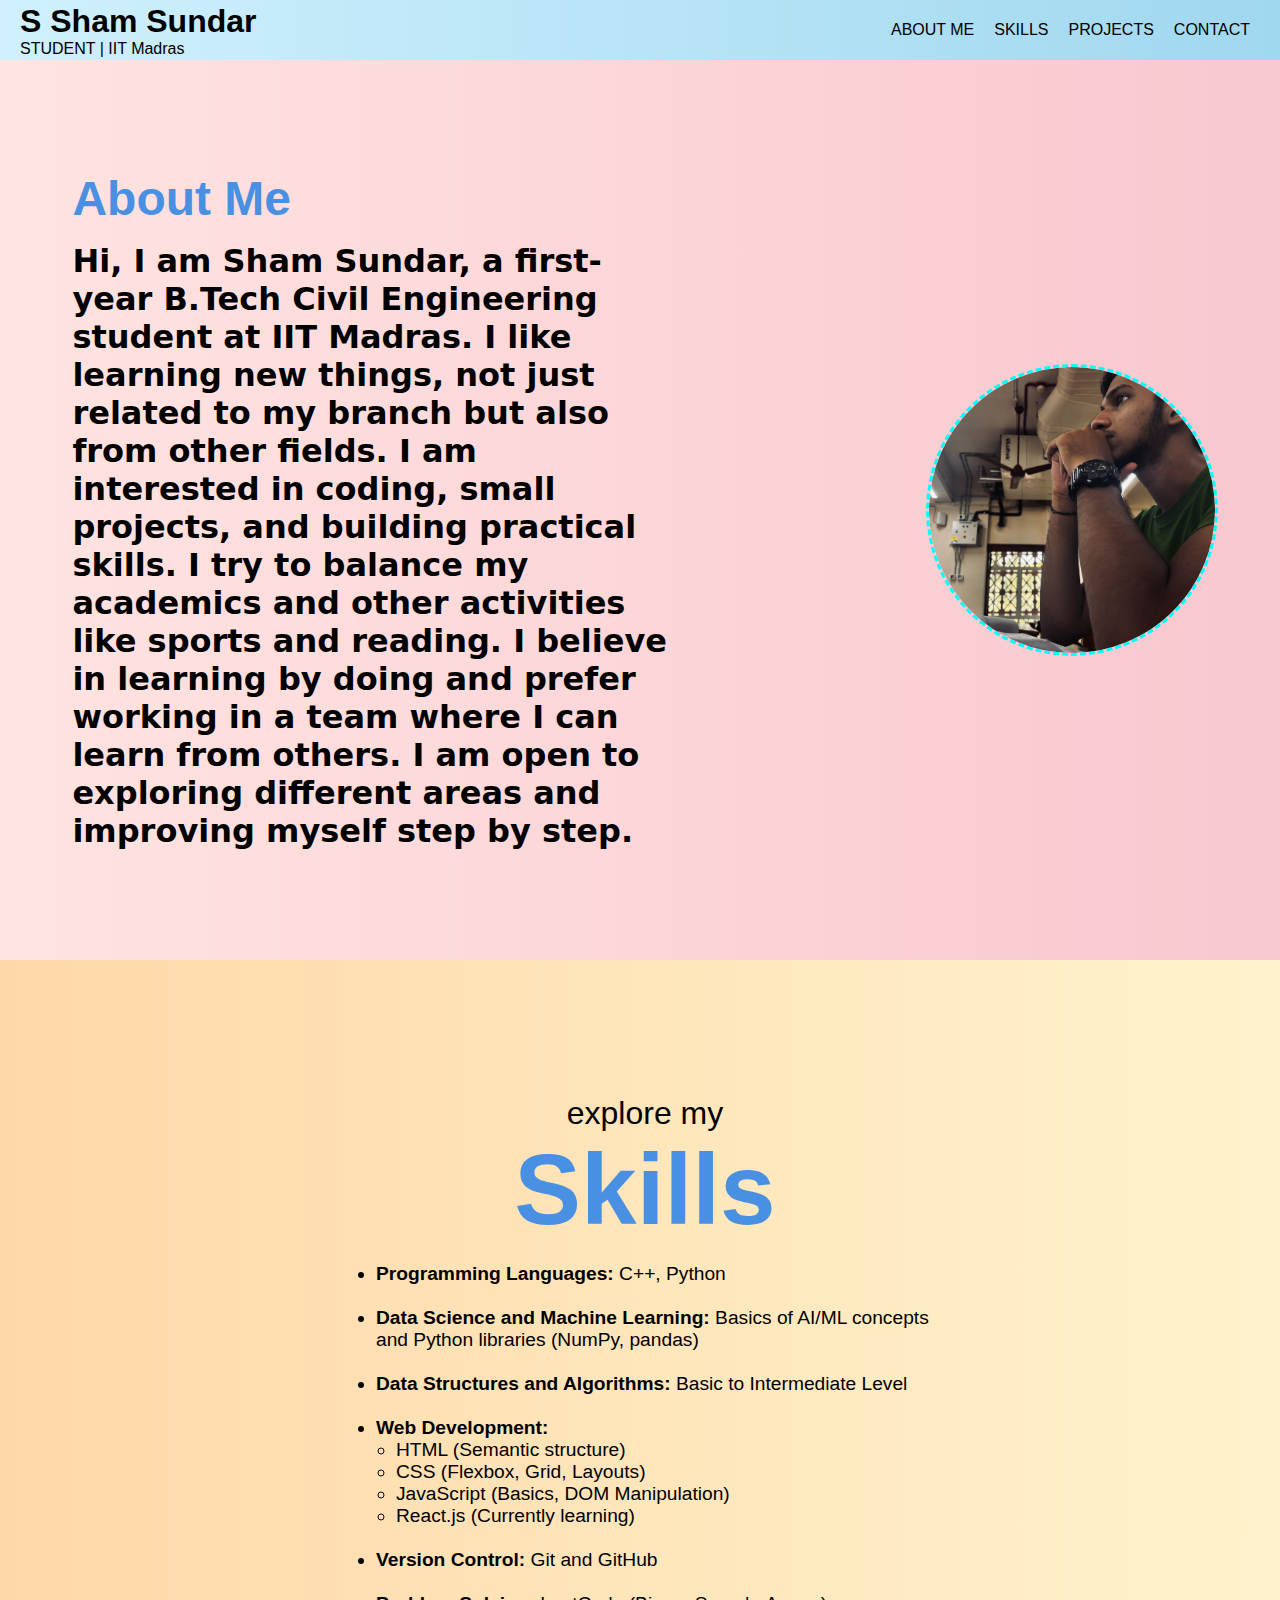
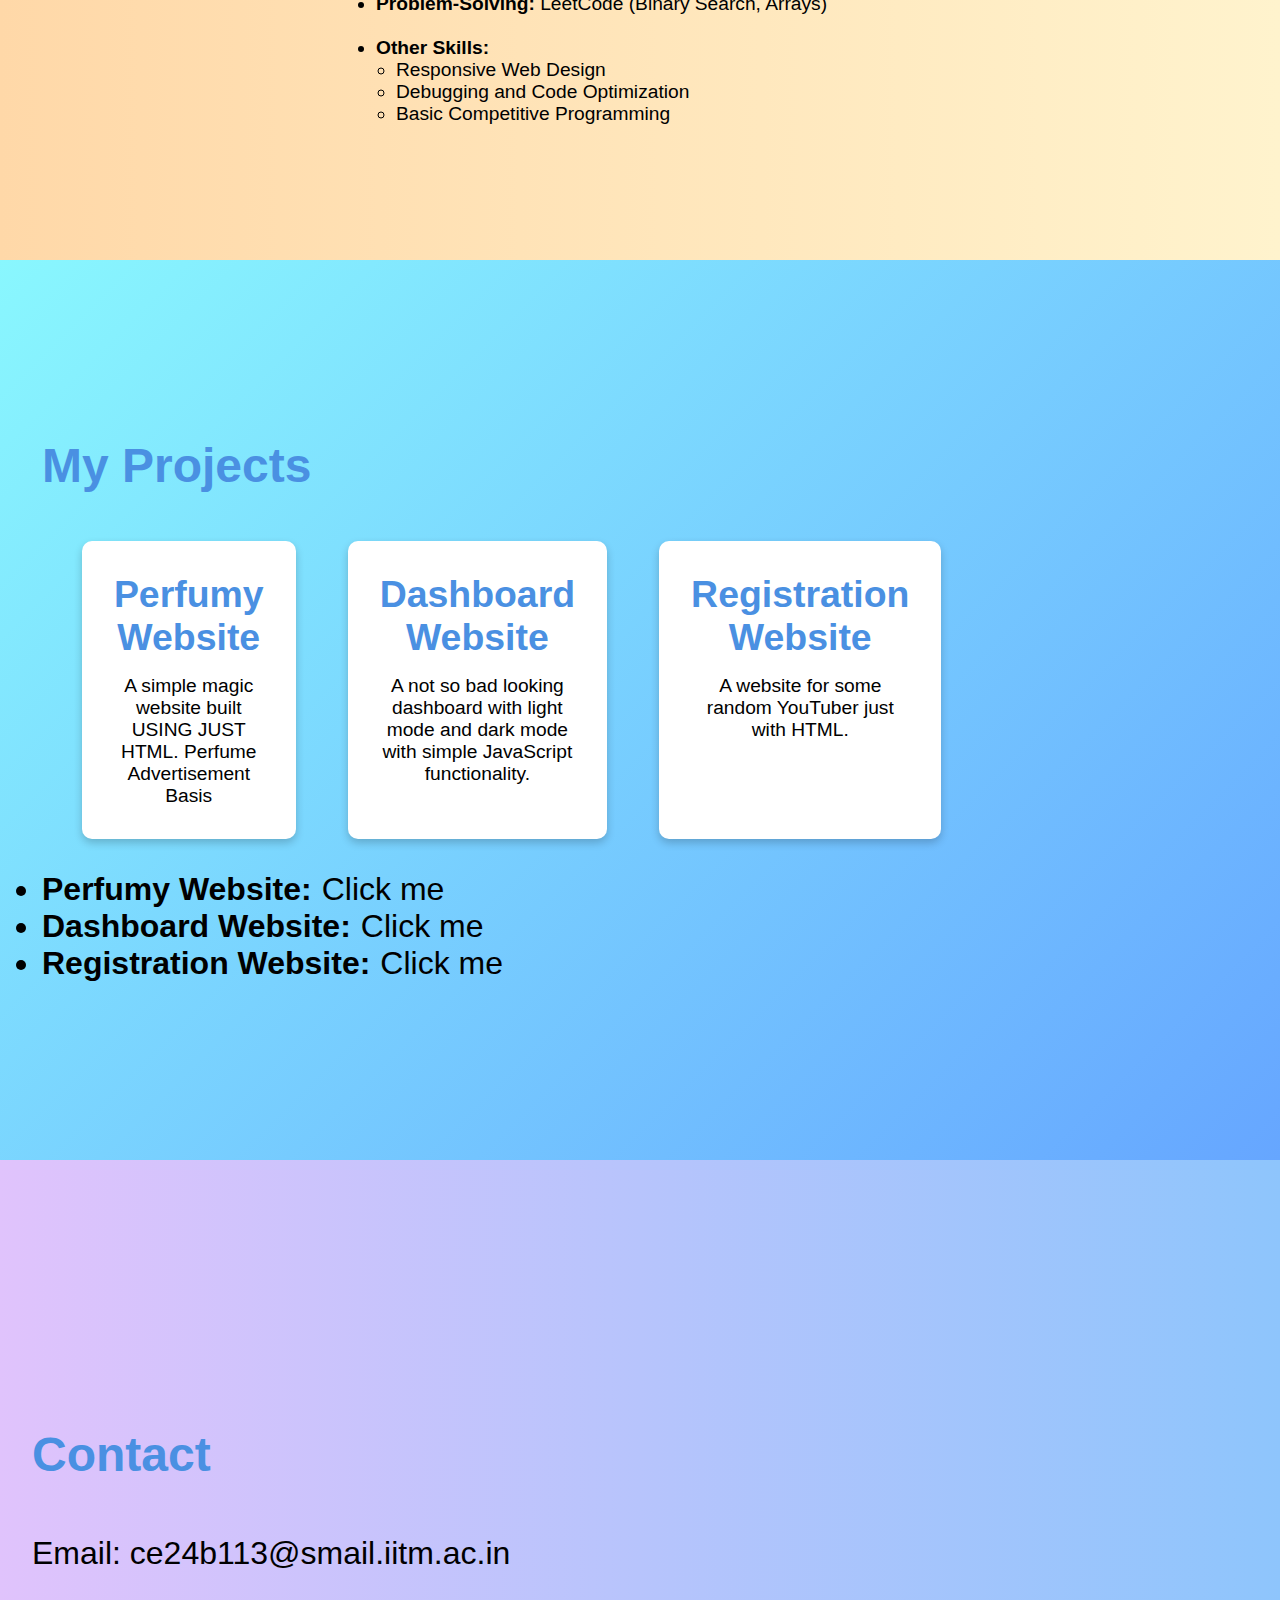
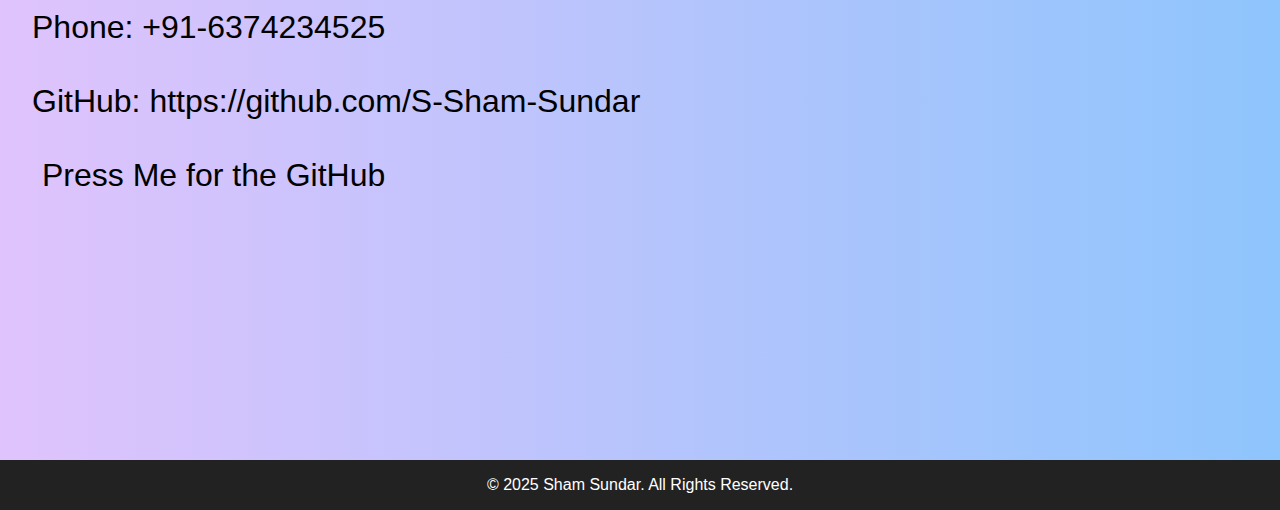
<file: index.html>
<!DOCTYPE html>
<html lang="en">

<head>
    <meta charset="UTF-8">
    <meta name="viewport" content="width=device-width, initial-scale=1.0">
    <title>Sham's Portfolio</title>
    <link rel="stylesheet" href="index.css">
    <script src="index.js"></script>
</head>

<body>

    <div class="navbar">
        <div class="navleft">
            <h1>S Sham Sundar</h1>
            <p>STUDENT | IIT Madras</p>
        </div>
        <div class="navright">
            <a href="#about">ABOUT ME</a>
            <a href="#skills">SKILLS</a>
            <a href="#projects">PROJECTS</a>
            <a href="#contact">CONTACT</a>
        </div>
    </div>

    <div class="middle">
        <section id="about" style="background: linear-gradient(to right, #ffe4e1, #f9c7cf);">
            <div class="about passage">
                <h2>About Me</h2>
                <p class="aboutme">Hi, I am Sham Sundar, a first-year B.Tech Civil Engineering student at IIT Madras. I
                    like learning new things, not just related to my branch but also from other fields. I am interested
                    in coding, small projects, and building practical skills. I try to balance my academics and other
                    activities like sports and reading. I believe in learning by doing and prefer working in a team
                    where I can learn from others. I am open to exploring different areas and improving myself step by
                    step.</p>
            </div>
            <div class="imgs">
                <img class="img" src="new.png">
            </div>

        </section>

        <section id="skills" style="background: linear-gradient(to right, #ffd8a8, #fff3cd);">
            <div class="about passage">
                <p class="exploremy">explore my </p>
                <h2 class="skillstext">Skills</h2>
                <div class="skills-content">
                    <ul>
                        <li><strong>Programming Languages:</strong> C++, Python</li>
                        <br>
                        <li><strong>Data Science and Machine Learning:</strong> Basics of AI/ML concepts and Python libraries (NumPy, pandas)</li>
                        <br>
                        <li><strong>Data Structures and Algorithms:</strong> Basic to Intermediate Level</li>
                        <br>
                        <li><strong>Web Development:</strong>
                            <ul>
                                <li>HTML (Semantic structure)</li>
                                <li>CSS (Flexbox, Grid, Layouts)</li>
                                <li>JavaScript (Basics, DOM Manipulation)</li>
                                <li>React.js (Currently learning)</li>
                            </ul>
                        </li>
                        <br>
                        <li><strong>Version Control:</strong> Git and GitHub</li>
                        <br>
                        <li><strong>Problem-Solving:</strong> LeetCode (Binary Search, Arrays)</li>
                        <br>
                        <li><strong>Other Skills:</strong>
                            <ul>
                                <li>Responsive Web Design</li>
                                <li>Debugging and Code Optimization</li>
                                <li>Basic Competitive Programming</li>
                            </ul>
                        </li>
                    </ul>
                </div>
            </div>
        </section>




        <section id="projects" style="background:linear-gradient(135deg, #89f7fe, #66a6ff);">
            <div class="about passage">
                <h2>My Projects</h2>
                <div class="projects-container">
                    <a href="https://s-sham-sundar.github.io/perfumy-website/" class="card-link">
                        <div class="project-card">
                            <h3>Perfumy Website</h3>
                            <p>A simple magic website built USING JUST HTML. Perfume Advertisement Basis</p>
                        </div>
                    </a>
                    <a href="https://s-sham-sundar.github.io/dashboard-project/" class="card-link">
                        <div class="project-card">
                            <h3>Dashboard Website</h3>
                            <p>A not so bad looking dashboard with light mode and dark mode with simple JavaScript functionality.</p>
                        </div>
                    </a>
                    <a href="https://s-sham-sundar.github.io/registration-website/" class="card-link">
                        <div class="project-card">
                            <h3>Registration Website</h3>
                            <p>A website for some random YouTuber just with HTML.</p>
                        </div>
                    </a>
                </div>
                <div class="links">
                    <li><strong>Perfumy Website:</strong><a href="https://s-sham-sundar.github.io/perfumy-website/">Click me</a></li>
                    <li><strong>Dashboard Website:</strong><a href="https://s-sham-sundar.github.io/dashboard-project/">Click me</a></li>
                    <li><strong>Registration Website:</strong><a href="https://s-sham-sundar.github.io/registration-website/">Click me</a></li>
                </div>
            </div>
        </section>
        


        <section id="contact" style="background: linear-gradient(to right, #e0c3fc, #8ec5fc);">
            <div class="contact">
                <h2>Contact</h2>
                <br>
                <p>Email: ce24b113@smail.iitm.ac.in</p>
                <br>
                <p>Phone: +91-6374234525</p>
                <br>
                <p>GitHub: https://github.com/S-Sham-Sundar  <br> <br> <a href="https://github.com/S-Sham-Sundar" target="_blank">Press Me for the GitHub</a></p>
            </div>
        </section>

    </div>
    <button onclick="scrollToTop()" id="scrollBtn">↑</button>


    <footer>
        <p>© 2025 Sham Sundar.  All Rights Reserved.</p>
    </footer>

</body>

</html>
</file>
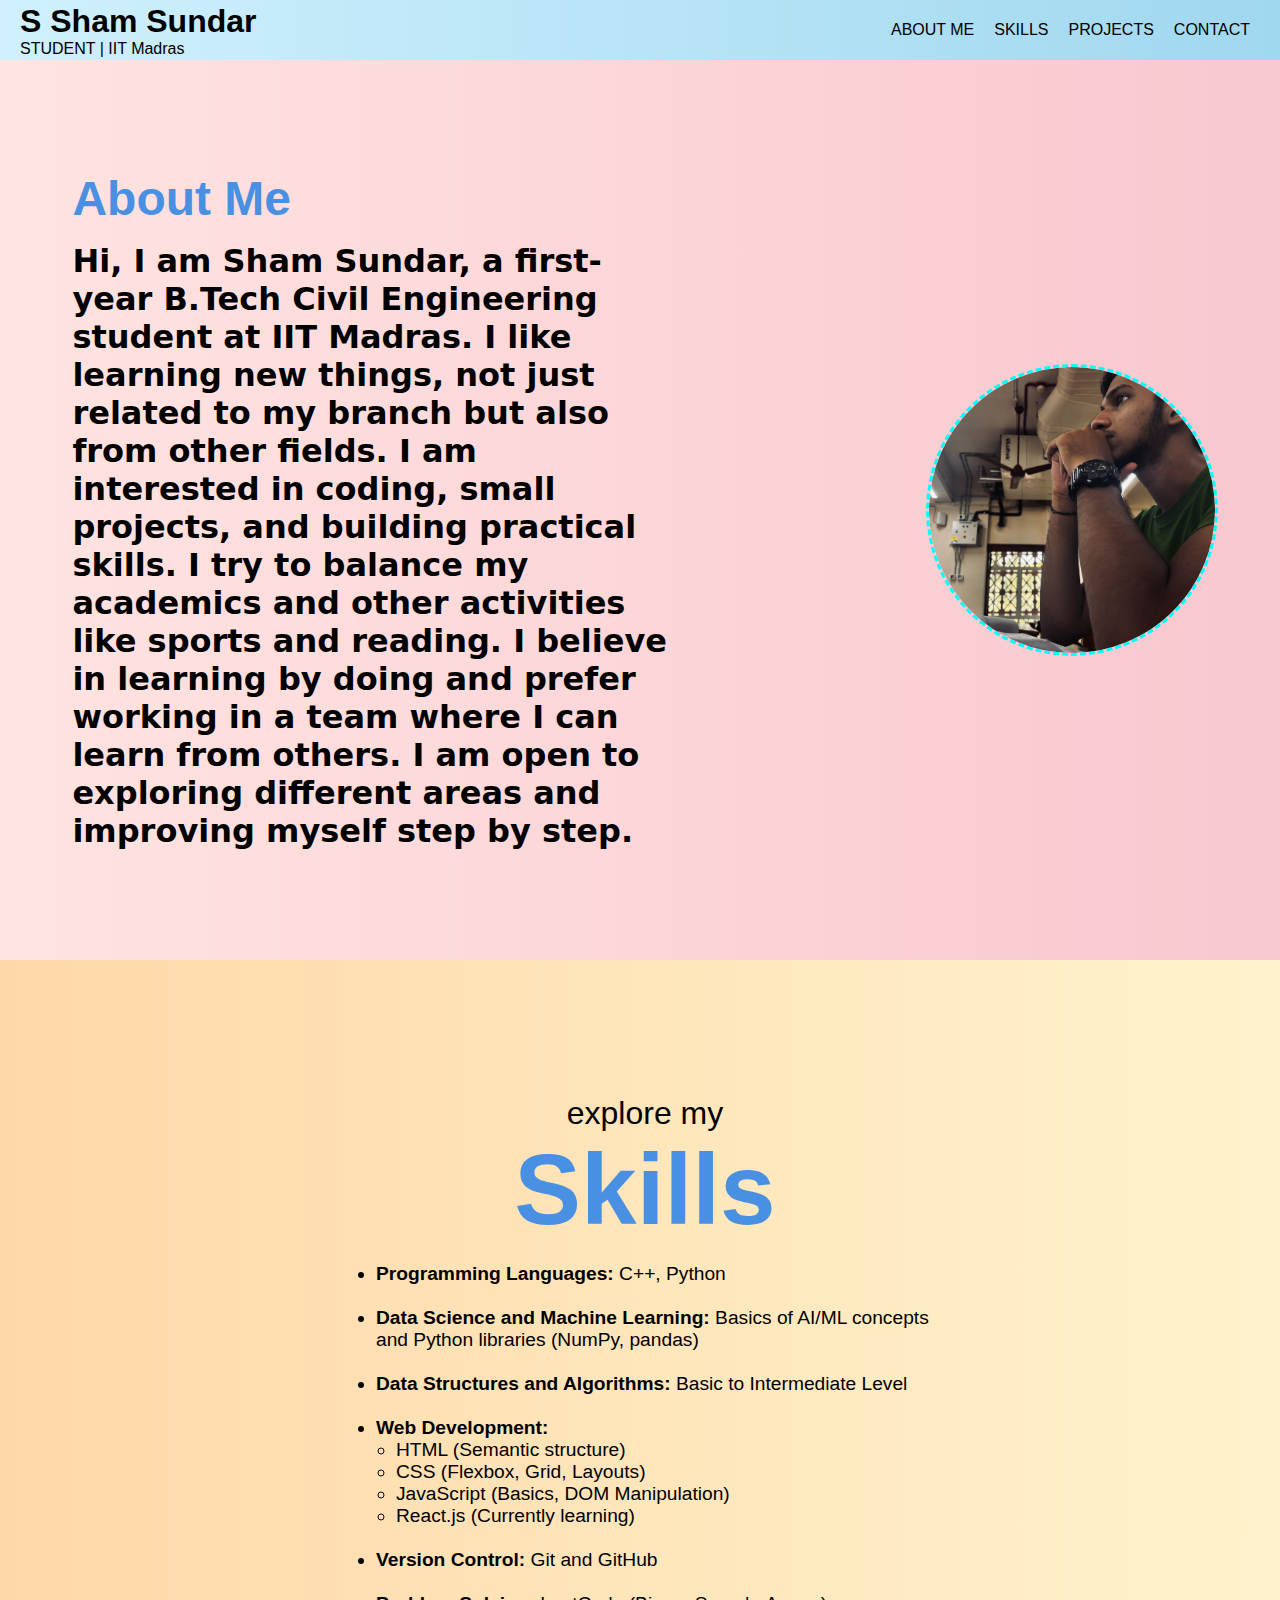
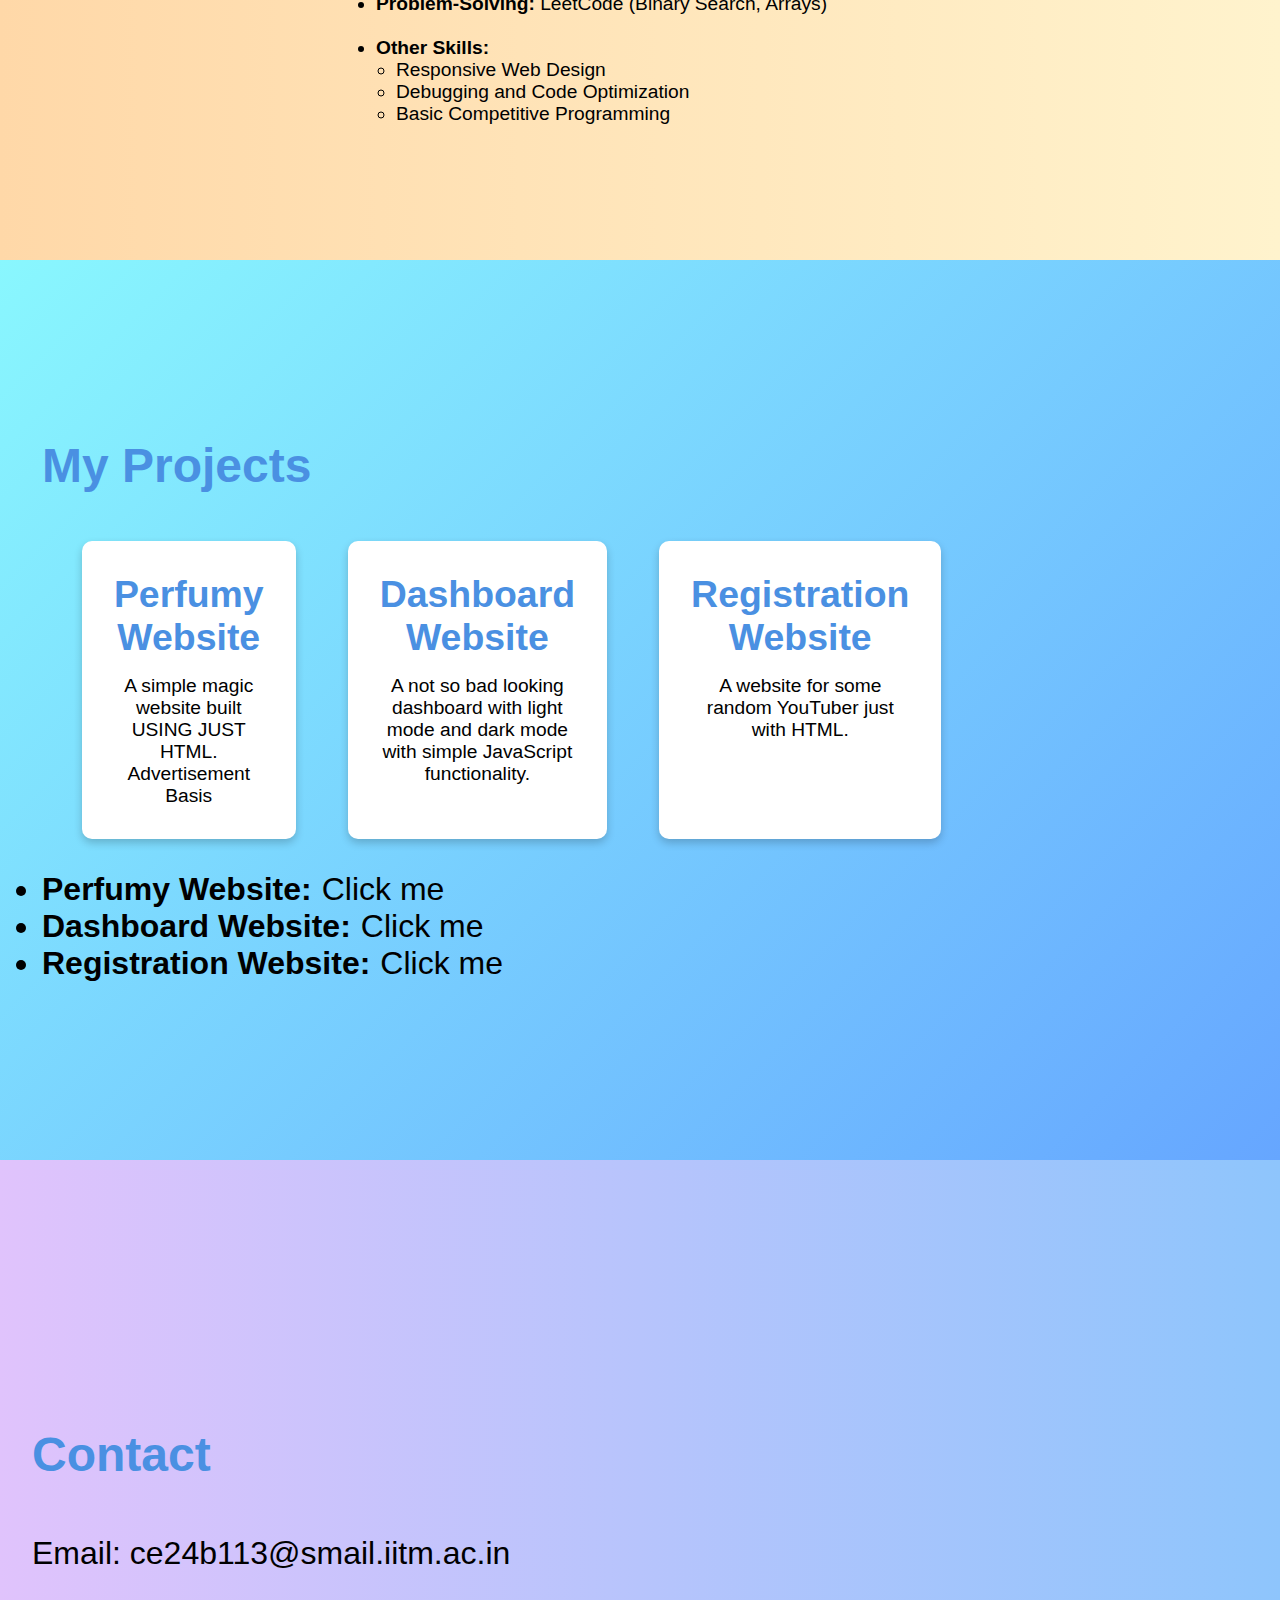
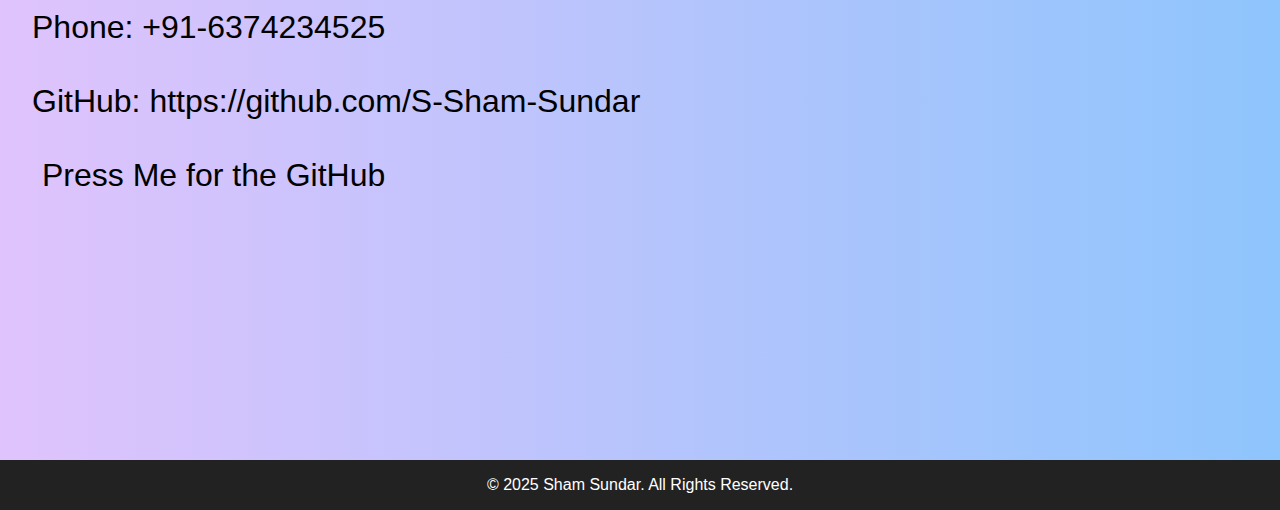
<file: Portfolio project/index.html>
<!DOCTYPE html>
<html lang="en">

<head>
    <meta charset="UTF-8">
    <meta name="viewport" content="width=device-width, initial-scale=1.0">
    <title>Sham's Portfolio</title>
    <link rel="stylesheet" href="index.css">
    <script src="index.js"></script>
</head>

<body>

    <div class="navbar">
        <div class="navleft">
            <h1>S Sham Sundar</h1>
            <p>STUDENT | IIT Madras</p>
        </div>
        <div class="navright">
            <a href="#about">ABOUT ME</a>
            <a href="#skills">SKILLS</a>
            <a href="#projects">PROJECTS</a>
            <a href="#contact">CONTACT</a>
        </div>
    </div>

    <div class="middle">
        <section id="about" style="background: linear-gradient(to right, #ffe4e1, #f9c7cf);">
            <div class="about passage">
                <h2>About Me</h2>
                <p class="aboutme">Hi, I am Sham Sundar, a first-year B.Tech Civil Engineering student at IIT Madras. I
                    like learning new things, not just related to my branch but also from other fields. I am interested
                    in coding, small projects, and building practical skills. I try to balance my academics and other
                    activities like sports and reading. I believe in learning by doing and prefer working in a team
                    where I can learn from others. I am open to exploring different areas and improving myself step by
                    step.</p>
            </div>
            <div class="imgs">
                <img class="img" src="new.png">
            </div>

        </section>

        <section id="skills" style="background: linear-gradient(to right, #ffd8a8, #fff3cd);">
            <div class="about passage">
                <p class="exploremy">explore my </p>
                <h2 class="skillstext">Skills</h2>
                <div class="skills-content">
                    <ul>
                        <li><strong>Programming Languages:</strong> C++, Python</li>
                        <br>
                        <li><strong>Data Science and Machine Learning:</strong> Basics of AI/ML concepts and Python libraries (NumPy, pandas)</li>
                        <br>
                        <li><strong>Data Structures and Algorithms:</strong> Basic to Intermediate Level</li>
                        <br>
                        <li><strong>Web Development:</strong>
                            <ul>
                                <li>HTML (Semantic structure)</li>
                                <li>CSS (Flexbox, Grid, Layouts)</li>
                                <li>JavaScript (Basics, DOM Manipulation)</li>
                                <li>React.js (Currently learning)</li>
                            </ul>
                        </li>
                        <br>
                        <li><strong>Version Control:</strong> Git and GitHub</li>
                        <br>
                        <li><strong>Problem-Solving:</strong> LeetCode (Binary Search, Arrays)</li>
                        <br>
                        <li><strong>Other Skills:</strong>
                            <ul>
                                <li>Responsive Web Design</li>
                                <li>Debugging and Code Optimization</li>
                                <li>Basic Competitive Programming</li>
                            </ul>
                        </li>
                    </ul>
                </div>
            </div>
        </section>




        <section id="projects" style="background:linear-gradient(135deg, #89f7fe, #66a6ff);">
            <div class="about passage">
                <h2>My Projects</h2>
                <div class="projects-container">
                    <a href="https://s-sham-sundar.github.io/perfumy-website/" class="card-link">
                        <div class="project-card">
                            <h3>Perfumy Website</h3>
                            <p>A simple magic website built USING JUST HTML. Advertisement Basis</p>
                        </div>
                    </a>
                    <a href="https://s-sham-sundar.github.io/dashboard-project/" class="card-link">
                        <div class="project-card">
                            <h3>Dashboard Website</h3>
                            <p>A not so bad looking dashboard with light mode and dark mode with simple JavaScript functionality.</p>
                        </div>
                    </a>
                    <a href="https://s-sham-sundar.github.io/registration-website/" class="card-link">
                        <div class="project-card">
                            <h3>Registration Website</h3>
                            <p>A website for some random YouTuber just with HTML.</p>
                        </div>
                    </a>
                </div>
                <div class="links">
                    <li><strong>Perfumy Website:</strong><a href="https://s-sham-sundar.github.io/perfumy-website/">Click me</a></li>
                    <li><strong>Dashboard Website:</strong><a href="https://s-sham-sundar.github.io/dashboard-project/">Click me</a></li>
                    <li><strong>Registration Website:</strong><a href="https://s-sham-sundar.github.io/registration-website/">Click me</a></li>
                </div>
            </div>
        </section>
        


        <section id="contact" style="background: linear-gradient(to right, #e0c3fc, #8ec5fc);">
            <div class="contact">
                <h2>Contact</h2>
                <br>
                <p>Email: ce24b113@smail.iitm.ac.in</p>
                <br>
                <p>Phone: +91-6374234525</p>
                <br>
                <p>GitHub: https://github.com/S-Sham-Sundar  <br> <br> <a href="https://github.com/S-Sham-Sundar" target="_blank">Press Me for the GitHub</a></p>
            </div>
        </section>

    </div>
    <button onclick="scrollToTop()" id="scrollBtn">↑</button>


    <footer>
        <p>© 2025 Sham Sundar.  All Rights Reserved.</p>
    </footer>

</body>

</html>
</file>
<file: index.css>
* {
    margin: 0;
    padding: 0;
    box-sizing: border-box;
    font-family: sans-serif;
}

html {
    scroll-behavior: smooth;
}

.navbar {
    background: linear-gradient(to right, #d0f0fd, #a0d8ef);
    color: black;
    height: 60px;
    display: flex;
    justify-content: space-between;
    align-items: center;
    padding: 0 20px;
}

.navright {
    display: flex;
    justify-content: flex-end;
    width: 400px;
    align-items: center;
}

.navleft {
    display: flex;
    flex-direction: column;
}

a {
    text-decoration: none;
    color: black;
    margin: 0 10px;
}

a:hover {
    color: #4a90e2;
    cursor: pointer;
    transition: all 0.5s;
}

.middle {
    display: flex;
    flex-direction: column;
    justify-content: center;
    align-items: center;
}

section {
    display: flex;
    flex-wrap: wrap;
    justify-content: space-between;
    align-items: center;
    font-size: 2rem;
    padding: 80px 2rem 2rem 2rem;
}

.middle > div {
    margin-bottom: 2rem;
    padding: 1rem;
}

h2 {
    margin-bottom: 1rem;
    color: #4a90e2;
}

.skills-content {
    display: flex;
    flex-wrap: wrap;
    gap: 2rem;
    width: 100%;
    padding-left: 10px;
    text-align: left;
    font-size: 1.2rem;
}

.skills-content ul {
    list-style-type: disc;
    margin-left: 20px;
}

.skills-content ul ul {
    list-style-type: circle;
    margin-left: 20px;
}

footer {
    background-color: #222;
    color: white;
    text-align: center;
    padding: 1rem;
}

#about {
    display: flex;
    justify-content: space-around;
    align-items: center;
    width: 100%;
    height: 100vh;
    padding: 2rem;
}

.imgs {
    width: 40%;
    display: flex;
    justify-content: right;
    align-items: center;
    padding: 0;
    margin: 0;
}

.imgs img {
    width: 60%;
    height: auto;
    object-fit: contain;
    border-radius: 50%;
    border-style: dashed;
    border-color: aqua;
}

.imgs:hover {
    transform: translate3d(10px, 10px, 10px);
}

.about.passage {
    padding-left: 10px;
    width: 50%;
    text-align: left;
}
#skills {
    width: 100%;
    display: flex;
    justify-content: center;
    align-items: center;
    height: 100vh;
    padding: 2rem;
}
#projects,
#contact {
    width: 100%;
    display: flex;
    align-items: center;
    height: 100vh;
    padding: 2rem;
}

.exploremy {
    font-size: xx-large;
    display: flex;
    justify-content: center;
}

.skillstext {
    font-size: 100px;
    display: flex;
    justify-content: center;
}

.aboutme {
    font-family: "Comic Relief", system-ui;
    font-weight: 700;
    font-style: normal;
}
.projects-container {
    display: flex;
    justify-content: space-between;
    align-items: stretch;
    width: 100%;
    padding: 2rem 5%;
    box-sizing: border-box;
    gap: 2rem;
}
.card-link {
    display: block;
    flex: 1;
    text-decoration: none;
    color: inherit;
}

.project-card {
    height: 100%;
    background-color: white;
    padding: 2rem;
    border-radius: 10px;
    box-shadow: 0 4px 8px rgba(0, 0, 0, 0.2);
    text-align: center;
    transition: transform 0.3s, background-color 0.3s, color 0.3s;
}

.project-card:hover {
    transform: translateY(-10px);
    background-color: black;
    color: white;
}

.project-card:hover p{
    color: white;
}

.project-card h3 {
    margin-bottom: 1rem;
    color: #4a90e2;
}

.project-card p {
    font-size: 1.2rem;
    color: #000000;
}

#scrollBtn {
    display: none;
    position: fixed;
    bottom: 30px;
    right: 30px;
    padding: 10px 15px;
    font-size: 20px;
    border: none;
    background-color: #ffb805;
    color: white;
    border-radius: 5px;
    cursor: pointer;
}
/* body {
    background-color: #f0f8ff; 
} */
</file>
<file: Portfolio project/index.css>
* {
    margin: 0;
    padding: 0;
    box-sizing: border-box;
    font-family: sans-serif;
}

html {
    scroll-behavior: smooth;
}

.navbar {
    background: linear-gradient(to right, #d0f0fd, #a0d8ef);
    color: black;
    height: 60px;
    display: flex;
    justify-content: space-between;
    align-items: center;
    padding: 0 20px;
}

.navright {
    display: flex;
    justify-content: flex-end;
    width: 400px;
    align-items: center;
}

.navleft {
    display: flex;
    flex-direction: column;
}

a {
    text-decoration: none;
    color: black;
    margin: 0 10px;
}

a:hover {
    color: #4a90e2;
    cursor: pointer;
    transition: all 0.5s;
}

.middle {
    display: flex;
    flex-direction: column;
    justify-content: center;
    align-items: center;
}

section {
    display: flex;
    flex-wrap: wrap;
    justify-content: space-between;
    align-items: center;
    font-size: 2rem;
    padding: 80px 2rem 2rem 2rem;
}

.middle > div {
    margin-bottom: 2rem;
    padding: 1rem;
}

h2 {
    margin-bottom: 1rem;
    color: #4a90e2;
}

.skills-content {
    display: flex;
    flex-wrap: wrap;
    gap: 2rem;
    width: 100%;
    padding-left: 10px;
    text-align: left;
    font-size: 1.2rem;
}

.skills-content ul {
    list-style-type: disc;
    margin-left: 20px;
}

.skills-content ul ul {
    list-style-type: circle;
    margin-left: 20px;
}

footer {
    background-color: #222;
    color: white;
    text-align: center;
    padding: 1rem;
}

#about {
    display: flex;
    justify-content: space-around;
    align-items: center;
    width: 100%;
    height: 100vh;
    padding: 2rem;
}

.imgs {
    width: 40%;
    display: flex;
    justify-content: right;
    align-items: center;
    padding: 0;
    margin: 0;
}

.imgs img {
    width: 60%;
    height: auto;
    object-fit: contain;
    border-radius: 50%;
    border-style: dashed;
    border-color: aqua;
}

.imgs:hover {
    transform: translate3d(10px, 10px, 10px);
}

.about.passage {
    padding-left: 10px;
    width: 50%;
    text-align: left;
}
#skills {
    width: 100%;
    display: flex;
    justify-content: center;
    align-items: center;
    height: 100vh;
    padding: 2rem;
}
#projects,
#contact {
    width: 100%;
    display: flex;
    align-items: center;
    height: 100vh;
    padding: 2rem;
}

.exploremy {
    font-size: xx-large;
    display: flex;
    justify-content: center;
}

.skillstext {
    font-size: 100px;
    display: flex;
    justify-content: center;
}

.aboutme {
    font-family: "Comic Relief", system-ui;
    font-weight: 700;
    font-style: normal;
}
.projects-container {
    display: flex;
    justify-content: space-between;
    align-items: stretch;
    width: 100%;
    padding: 2rem 5%;
    box-sizing: border-box;
    gap: 2rem;
}
.card-link {
    display: block;
    flex: 1;
    text-decoration: none;
    color: inherit;
}

.project-card {
    height: 100%;
    background-color: white;
    padding: 2rem;
    border-radius: 10px;
    box-shadow: 0 4px 8px rgba(0, 0, 0, 0.2);
    text-align: center;
    transition: transform 0.3s, background-color 0.3s, color 0.3s;
}

.project-card:hover {
    transform: translateY(-10px);
    background-color: black;
    color: white;
}

.project-card:hover p{
    color: white;
}

.project-card h3 {
    margin-bottom: 1rem;
    color: #4a90e2;
}

.project-card p {
    font-size: 1.2rem;
    color: #000000;
}

#scrollBtn {
    display: none;
    position: fixed;
    bottom: 30px;
    right: 30px;
    padding: 10px 15px;
    font-size: 20px;
    border: none;
    background-color: #ffb805;
    color: white;
    border-radius: 5px;
    cursor: pointer;
}
/* body {
    background-color: #f0f8ff; 
} */
</file>
